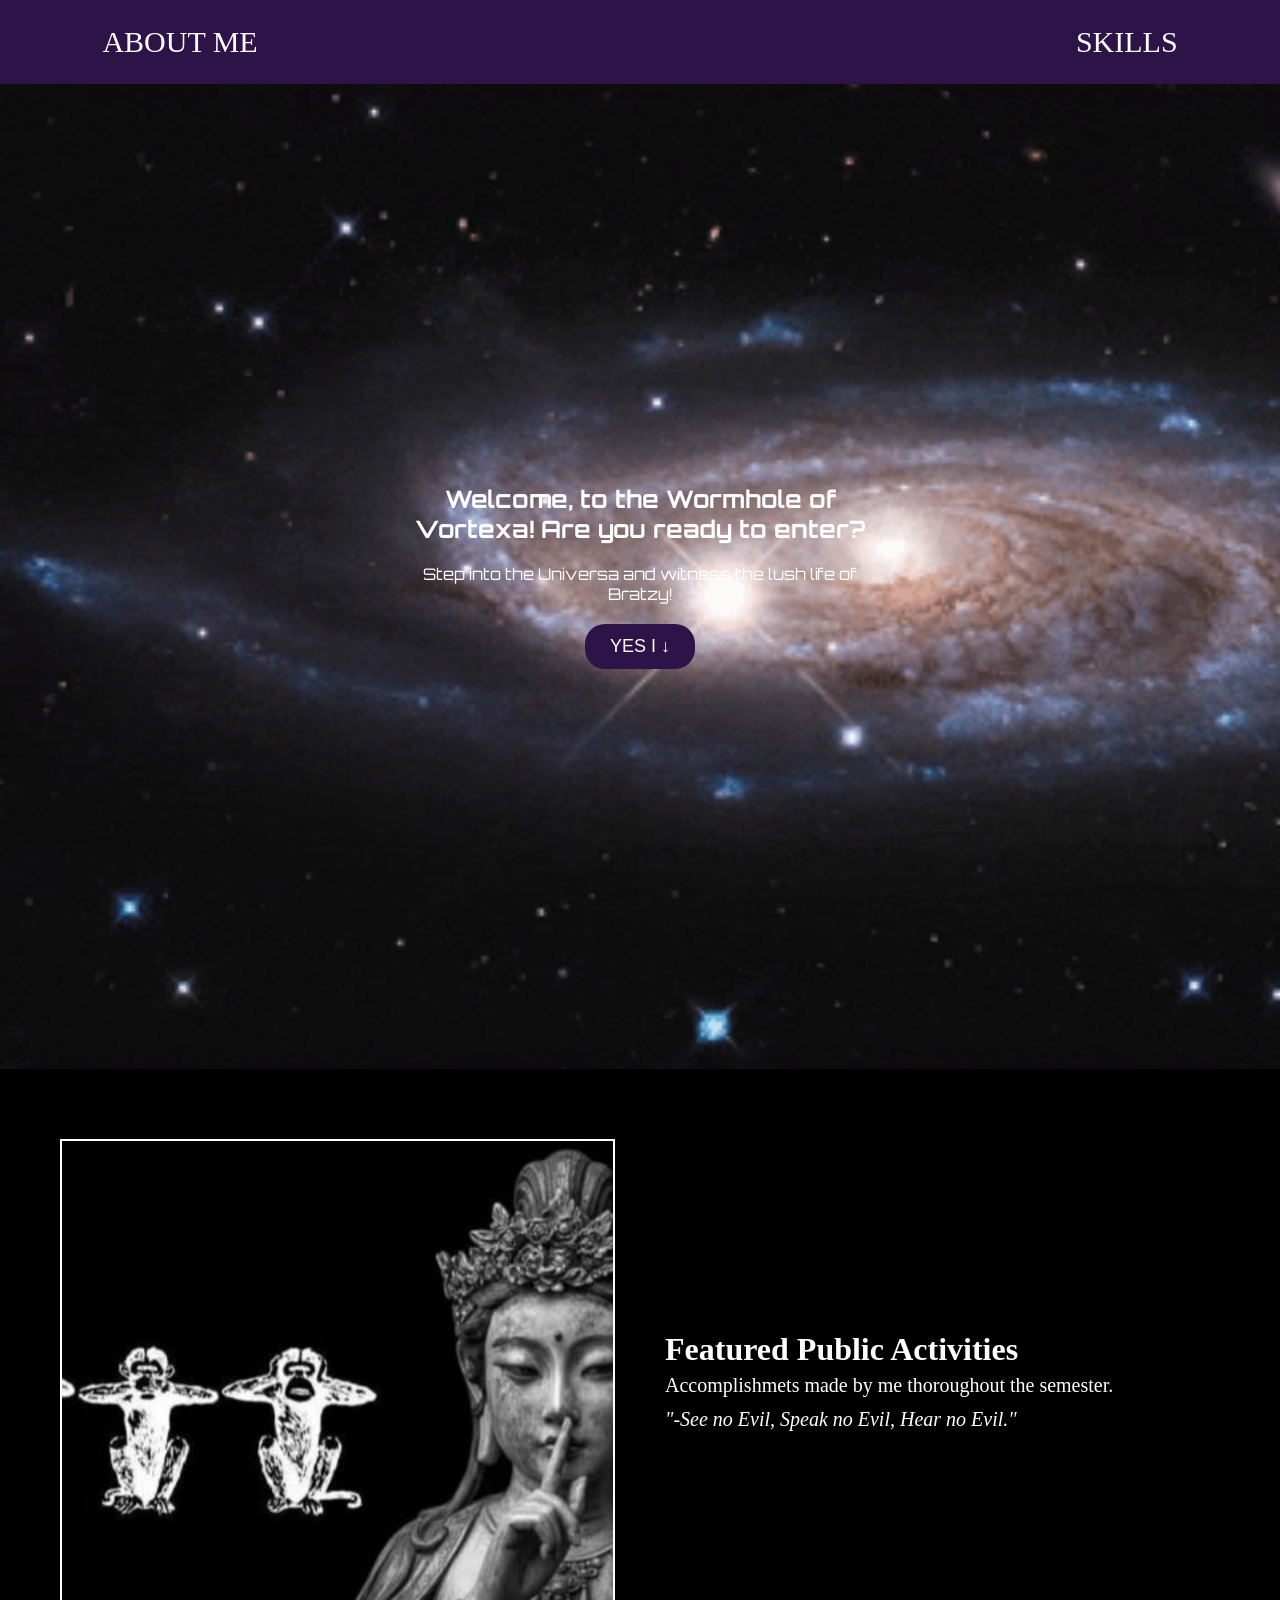
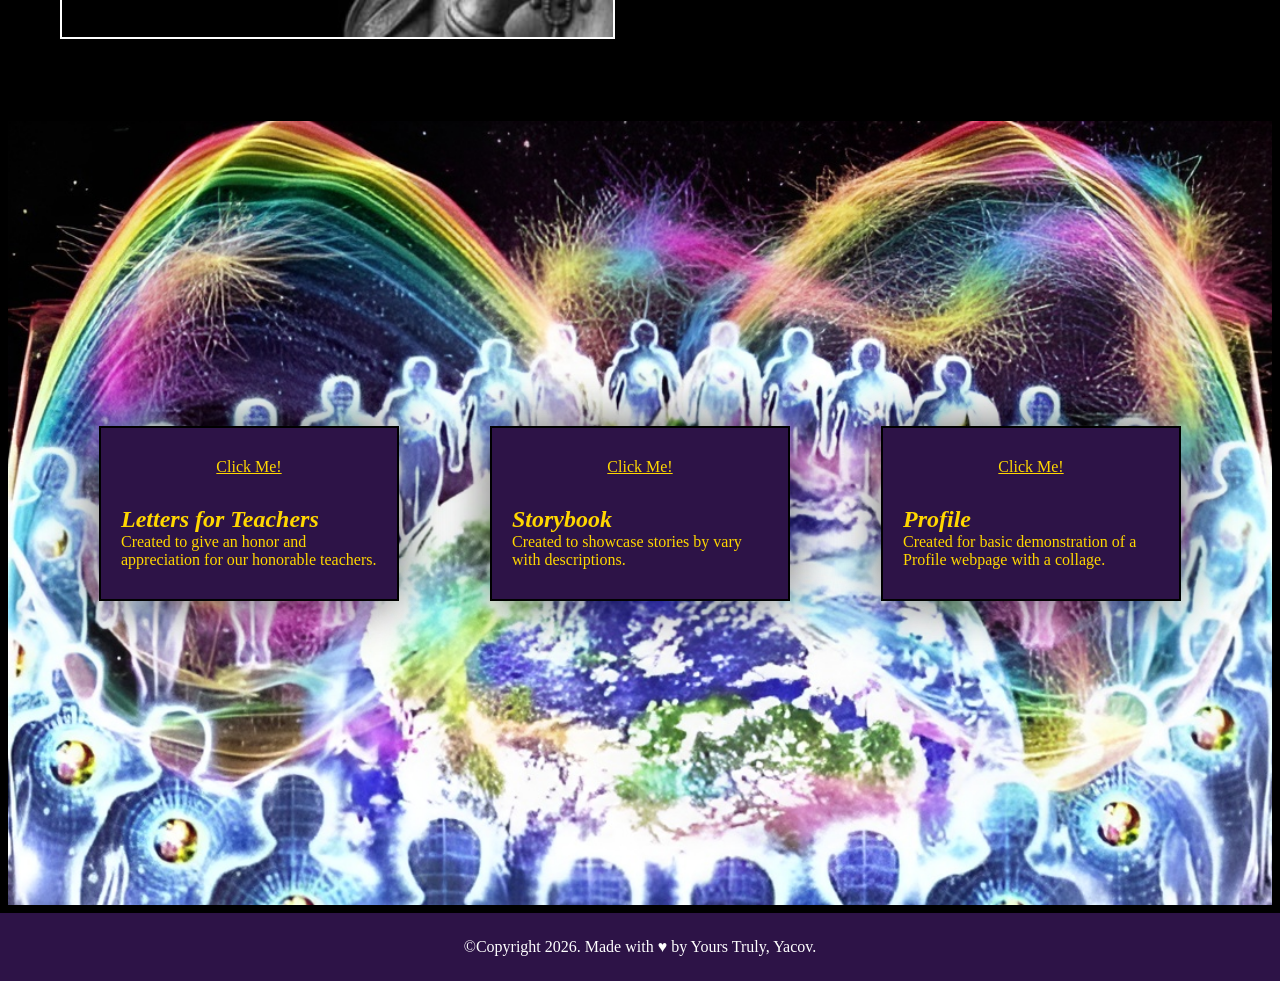
<file: index.html>
<!DOCTYPE html>
<html lang="en">

<head>
    <meta charset="UTF-8">
    <meta name="viewport" content="width=device-width, initial-scale=1.0">

    <link rel="icon" href="images/777363585716283124.jpg">
    <link rel="stylesheet" href="style.css">

      
    <title>THE VORTEXA</title>

</head>

<body>

   <!-- NAVBAR-->
   <nav class="navbar">
      <a href="about.html">ABOUT ME </a>
      <a href="skills.html">SKILLS </a>

   </nav>

   <section class="intro">

      <div class="wc">
         <h1>Welcome, to the Wormhole of Vortexa! Are you ready to enter?</h1>
         <p>Step into the Universa and witness the lush life of Bratzy!</P>
            
          <style>@import url('https://fonts.googleapis.com/css2?family=Orbitron:wght@400..900&display=swap');
          </style>

         <button id="downBtn">YES I ↓</button>

         <script>
            document.getElementById("downBtn").addEventListener("click", () => {
                  window.scrollBy({
                     top: 1130,
                     behavior: "smooth"
                  });
            });
         </script>

         <audio id="bgMusic" loop>
            <source src="sergequadrado-fairy-tale-loop-275534.mp3">
         </audio>

         <script>
            const music = document.getElementById("bgMusic");
            const button = document.getElementById("downBtn");

            button.addEventListener("click", async () => {
               if (music.paused) {
                     try {
                        await music.play();
                        button.textContent = "";
                     } catch (error) {
                        button.textContent = "";
                        console.error(error);
                     }
               } else {
                     music.pause();
                     button.textContent = "";
               }
            });
         </script>


      </div>

   </section>

   <section class="featured">

      <div class="img">
         <img src="buda.jpg" alt="buda">

      </div>

      <div class="featured-content">
         <h1>Featured Public Activities</h1>
         <p>Accomplishmets made by me thoroughout the semester. 
            <br><em>"-See no Evil, Speak no Evil, Hear no Evil."</em>
         </p>
      </div>

   </section>

   <section class="activity">
      <div class="card-container">

            <div class="card">
            
               <a href="https://caluyajacobdasigan-cell.github.io/teachersmonth/">Click Me!</a>
               <h2><em>Letters for Teachers</em></h2>
               <p>Created to give an honor and appreciation for our honorable teachers.</p>

            </div>

            <div class="card">
               <a href="https://caluyajacobdasigan-cell.github.io/storybook-webpage/">Click Me!</a>

               <h2><em>Storybook</em></h2>
               <p>Created to showcase stories by vary with descriptions.</p>

            </div>

            <div class="card">
              <a href="https://caluyajacobdasigan-cell.github.io/multimedia-page/">Click Me!</a>

               <h2><em>Profile</em></h2>
               <p>Created for basic demonstration of a Profile webpage with a collage.</p>

            </div>


         </div>
   </section>

   <footer>
        <p>&copy;Copyright 2026. Made with ♥ by Yours Truly, Yacov.</p>
    </footer>

</body>

</html>
</file>
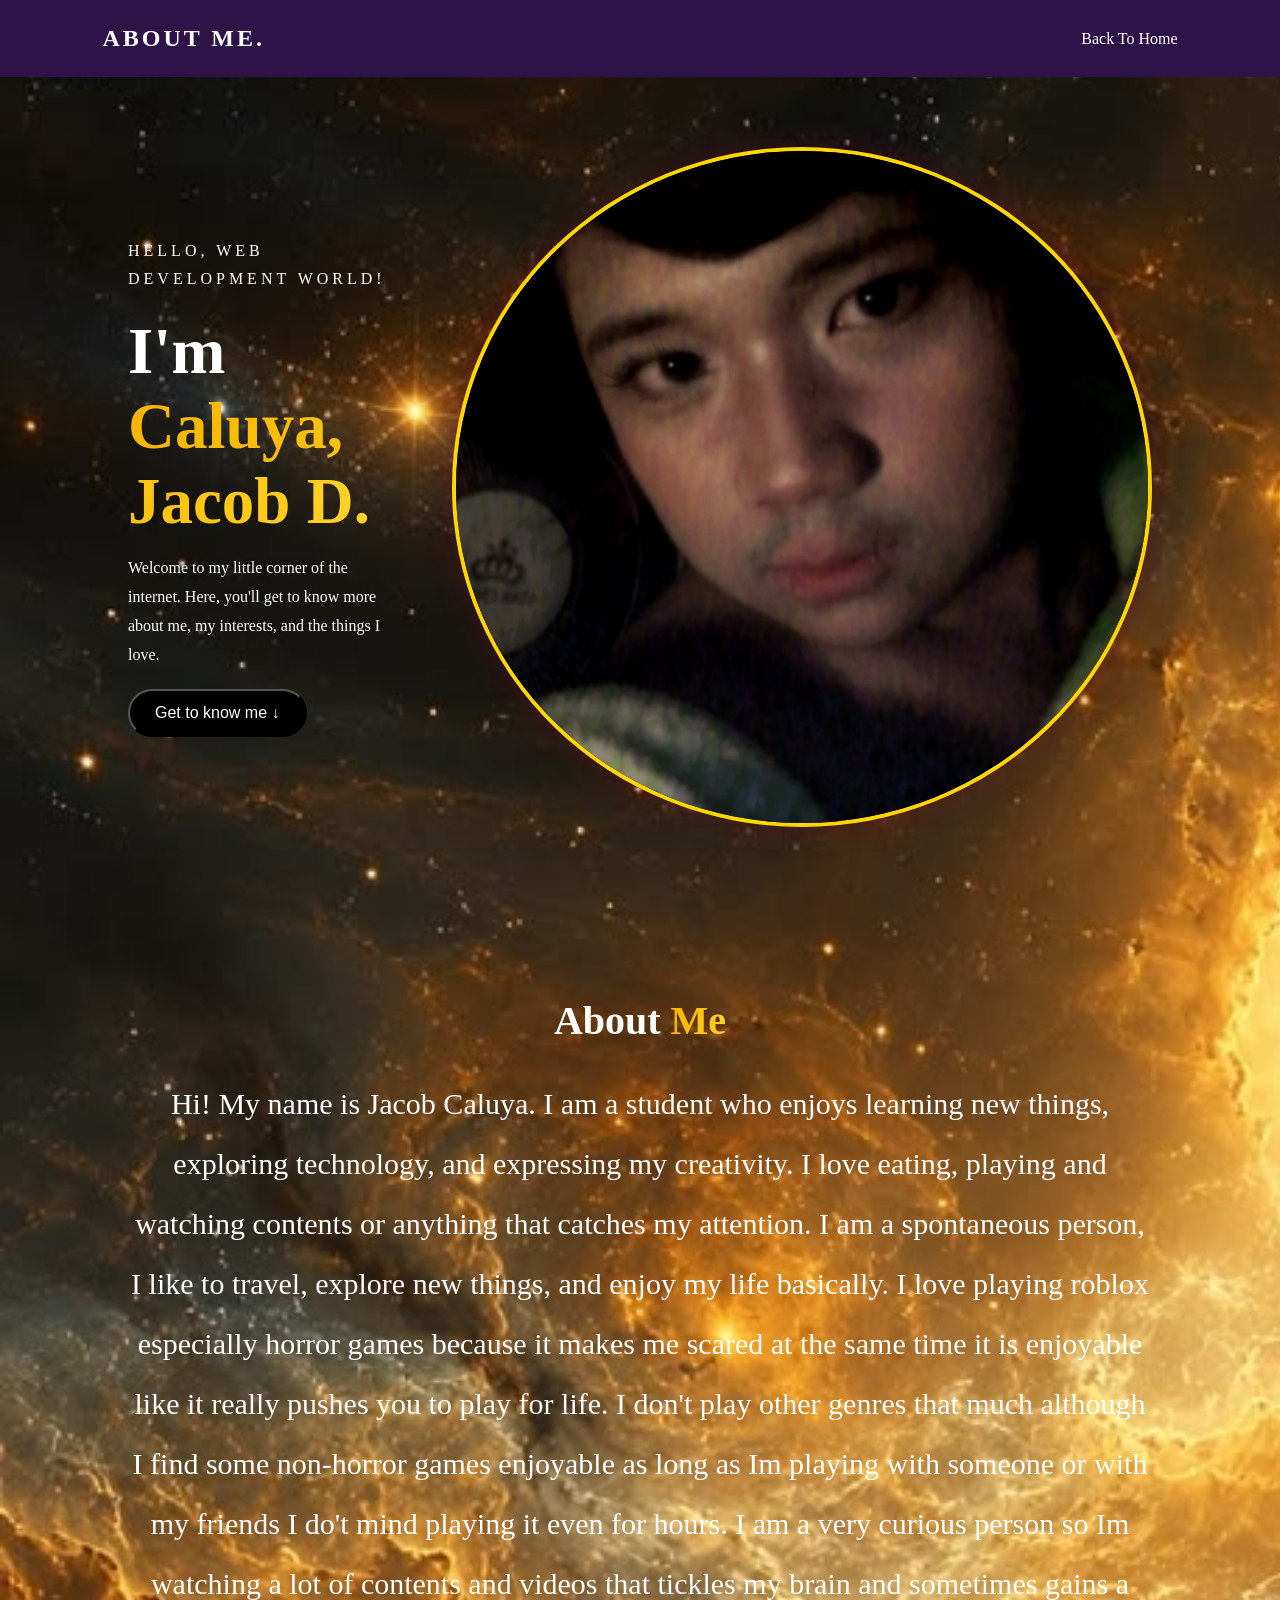
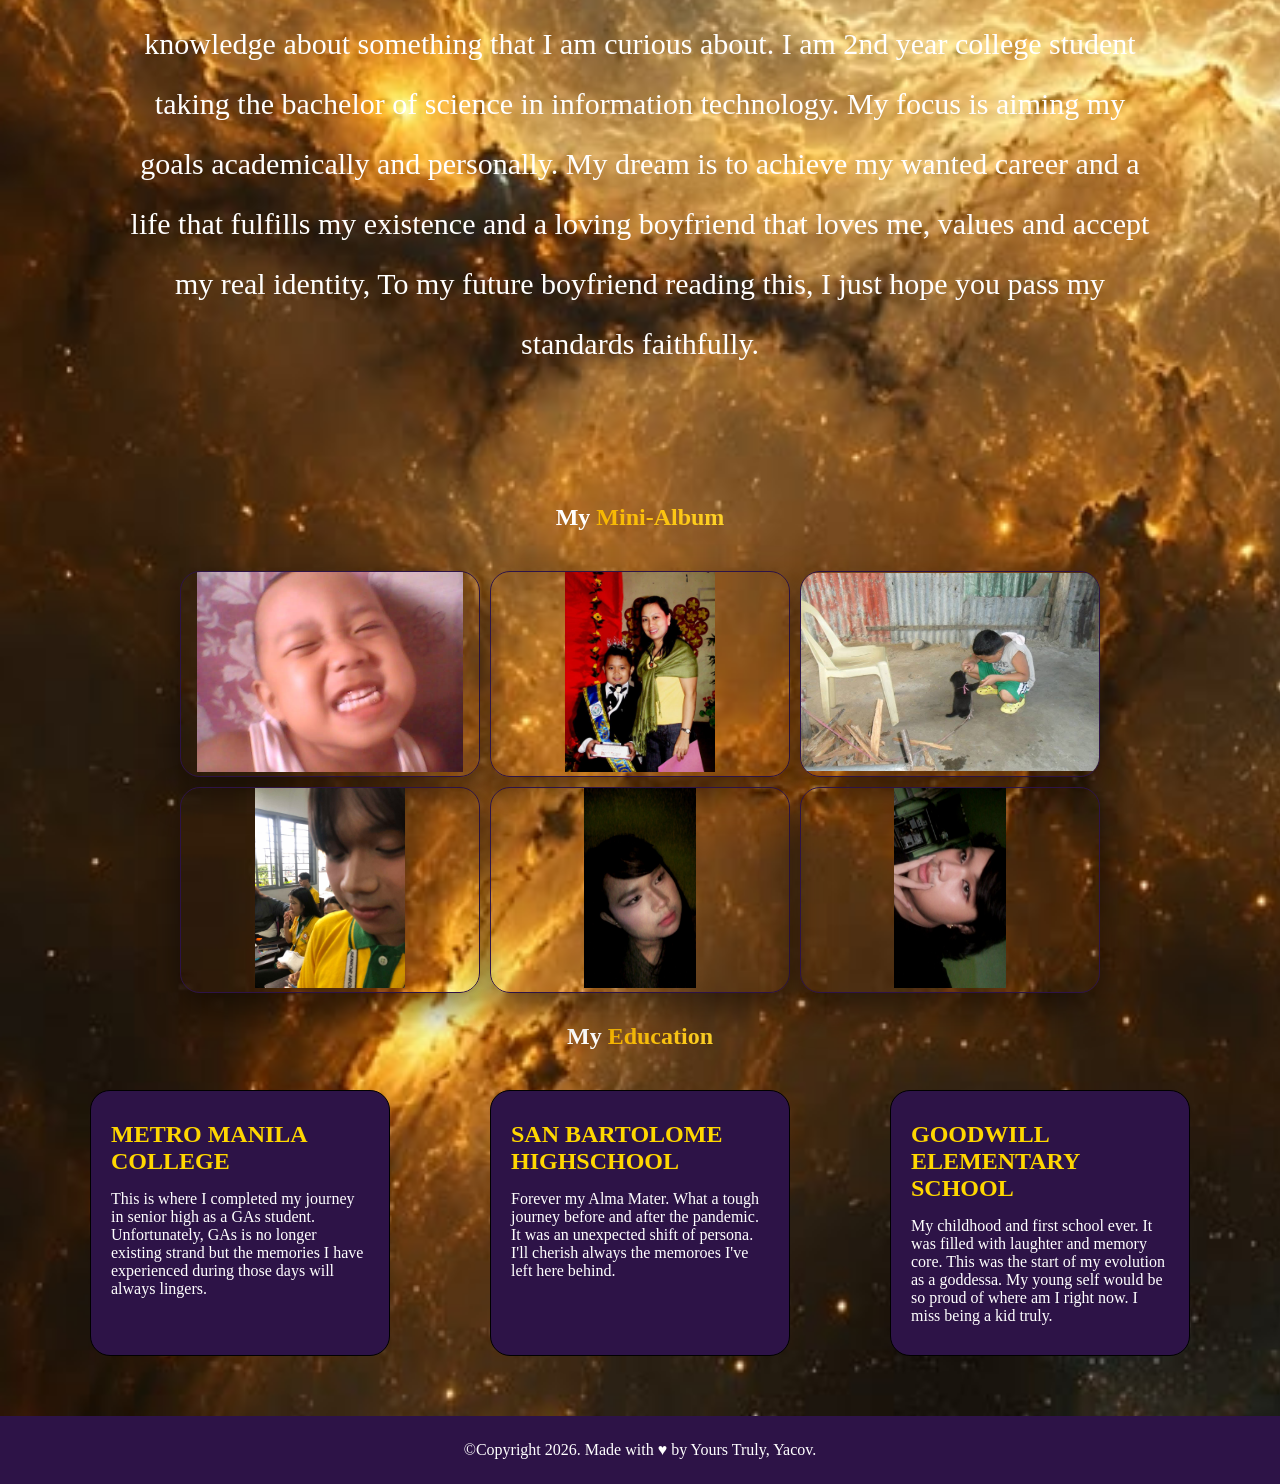
<file: about.html>
<!DOCTYPE html>
<html lang="en">
<head>
    <meta charset="UTF-8">
    <meta name="viewport" content="width=device-width, initial-scale=1.0">

    <title>About Me</title>
    <link rel="stylesheet" href="about.css">
</head>
<body>

    <audio autoplay hidden loop src="beabadoobee - Beaches (Official Video).mp3"></audio>

    <header>
        <h2 class="logo">ABOUT ME.</h2>

        <nav>
            <a href="index.html">Back To Home</a>
        </nav>
    </header>

    <section class="home" id="home">
        <div class="intro">
            <p class="greeting">HELLO, WEB DEVELOPMENT WORLD!</p>

            <h1>I'm <span>Caluya, Jacob D.</span></h1>

            <p>
                Welcome to my little corner of the internet.
                Here, you'll get to know more about me,
                my interests, and the things I love.
            </p>

            <button onclick="document.getElementById('about').scrollIntoView({behavior:'smooth'})">
                Get to know me ↓
            </button>
        </div>

        <div class="profile">
            <img src="prof.jpeg" alt="My profile picture">
        </div>
    </section>

    <section class="about" id="about">
        <h1>About <span>Me</span></h1>

        <p>
            Hi! My name is Jacob Caluya. I am a student who enjoys
            learning new things, exploring technology, and
            expressing my creativity.

           I love eating, playing and watching contents or anything that catches my attention. I am a spontaneous person, I like to travel, explore new things, and enjoy my life basically. I love playing roblox especially horror games because it makes me scared at the same time it is enjoyable like it really pushes you to play for life. I don't play other genres that much although I find some non-horror games enjoyable as long as Im playing with someone or with my friends I do't mind playing it even for hours. I am a very curious person so Im watching a lot of contents and videos that tickles my brain and sometimes gains a knowledge about something that I am curious about. I am 2nd year college student taking the bachelor of science in information technology. My focus is aiming my goals academically and personally. My dream is to achieve my wanted career and a life that fulfills my existence and a loving boyfriend that loves me, values and accept my real identity, To my future boyfriend reading this, I just hope you pass my standards faithfully.
        </p>
    </section>

    <section class="me">
        <h1>My <span>Mini-Album</span></h1>

        <div class="me-container">

            <div class="me-card">

                <img src="1.jpg" alt="cute">

                
            </div>

            <div class="me-card">
                
                <img src="2.jpg">
                
            </div>

            <div class="me-card">

                <Img src="3.jpg">
                
            </div>

             <div class="me-card">

                <img src="4.jpeg">
                
            </div>

             <div class="me-card">

                <img src="5.jpeg">
               
            </div>

             <div class="me-card">

                <img src="6.jpeg">
                
            </div>

        </div>
    </section>

      <section class="educ">
        <h1>My <span>Education</span></h1>

        <div class="educ-container">

            <div class="educ-card">
                <h2>METRO MANILA COLLEGE</h2>
                <p>This is where I completed my journey in senior high as a GAs student. Unfortunately, GAs is no longer existing strand but the memories I have experienced during those days will always lingers.</p>
            </div>

            <div class="educ-card">
                <h2>SAN BARTOLOME HIGHSCHOOL</h2>
                <p>Forever my Alma Mater. What a tough journey before and after the pandemic. It was an unexpected shift of persona. I'll cherish always the memoroes I've left here behind.</p>
            </div>

            <div class="educ-card">
                <h2>GOODWILL ELEMENTARY SCHOOL</h2>
                <p>My childhood and first school ever. It was filled with laughter and memory core. This was the start of my evolution as a goddessa. My young self would be so proud of where am I right now. I miss being a kid truly.</p>
            </div>

        </div>
    </section>

    <footer>
        <p>&copy;Copyright 2026. Made with ♥ by Yours Truly, Yacov.</p>
    </footer>

</body>
</html>
</file>
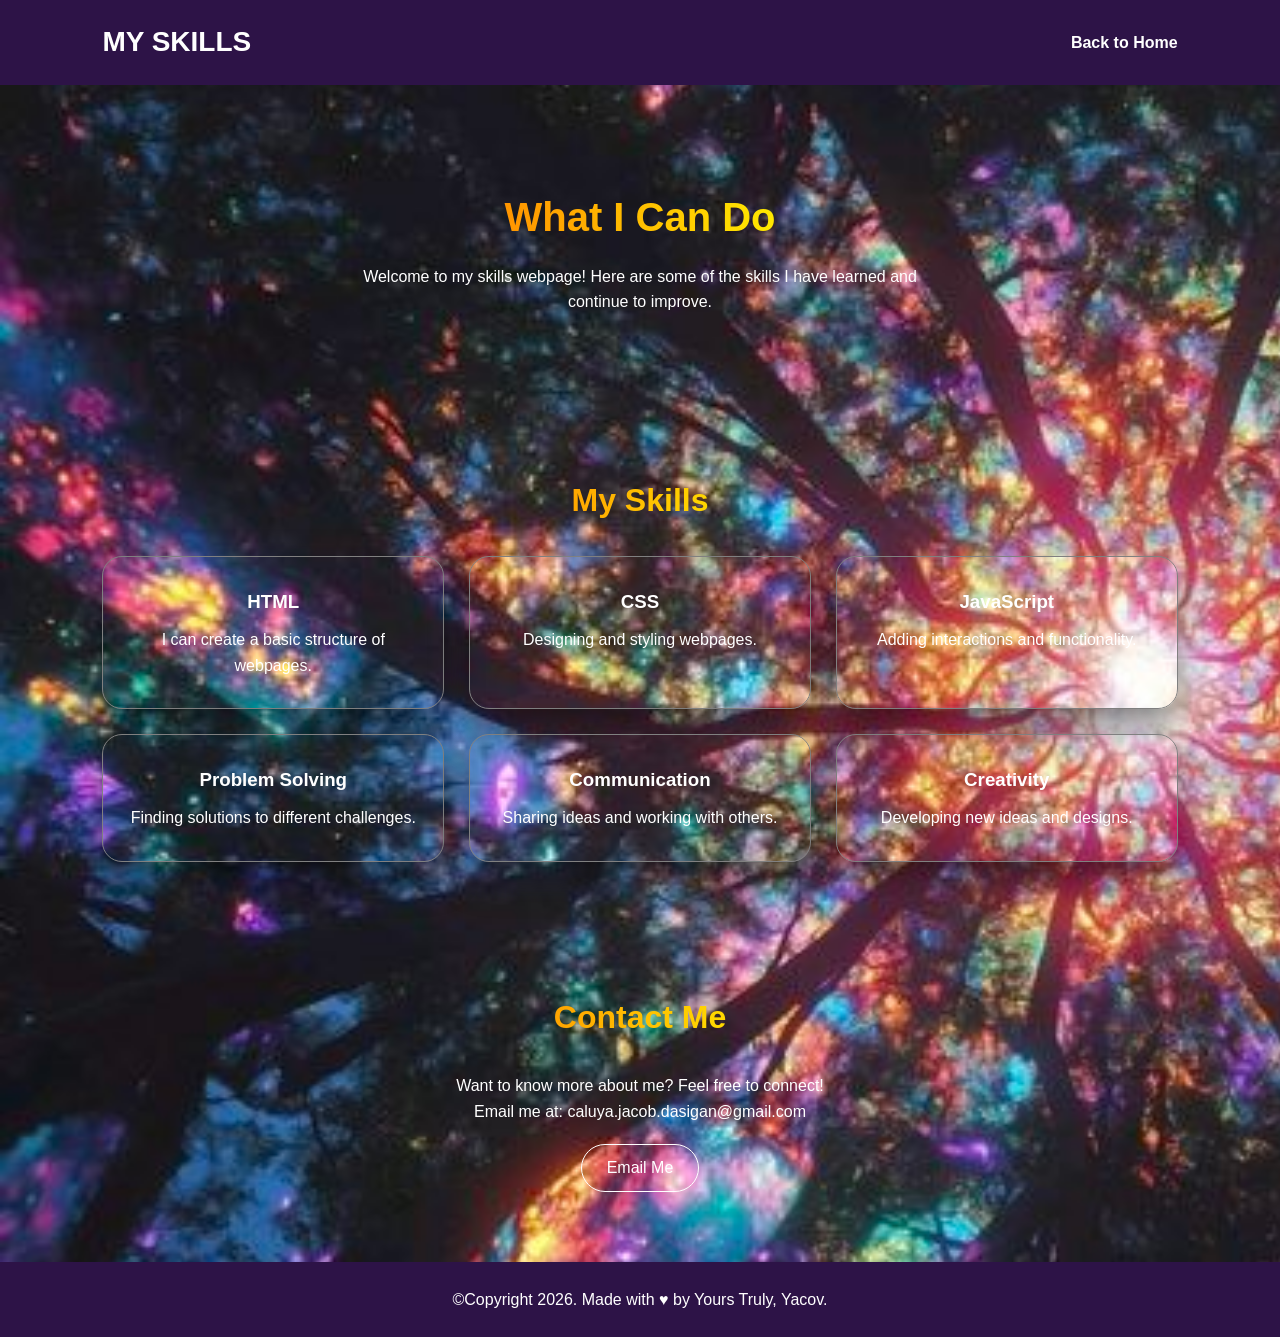
<file: skills.html>
<!DOCTYPE html>
<html lang="en">
<head>
    <meta charset="UTF-8">
    <meta name="viewport" content="width=device-width, initial-scale=1.0">

    <title>My Skills</title>
    <link rel="stylesheet" href="skills.css">
</head>
<body>

    <audio autoplay loop src="PinkPantheress - Girl Like Me (Official Video).mp3"></audio>

    <header>
        <h1>MY SKILLS</h1>

        <nav>
        <a href="index.html">Back to Home</a>
        </nav>
    </header>

    <main>
        <section class="hero">
            <h2>What I Can Do</h2>
            <p>
                Welcome to my skills webpage!
                Here are some of the skills I have learned
                and continue to improve.
            </p>
        </section>

        <section id="skills">
            <h2>My Skills</h2>

            <div class="skills-container">

                <div class="skill-card">
                    <h3>HTML</h3>
                    <p>I can create a basic structure of webpages.</p>
                </div>

                <div class="skill-card">
                    <h3>CSS</h3>
                    <p>Designing and styling webpages.</p>
                </div>

                <div class="skill-card">
                    <h3>JavaScript</h3>
                    <p>Adding interactions and functionality.</p>
                </div>

                <div class="skill-card">
                    <h3>Problem Solving</h3>
                    <p>Finding solutions to different challenges.</p>
                </div>

                <div class="skill-card">
                    <h3>Communication</h3>
                    <p>Sharing ideas and working with others.</p>
                </div>

                <div class="skill-card">
                    <h3>Creativity</h3>
                    <p>Developing new ideas and designs.</p>
                </div>

            </div>
        </section>

        <section id="contact">
            <h2>Contact Me</h2>
            <p>Want to know more about me? Feel free to connect!
                <br> Email me at: caluya.jacob.dasigan@gmail.com
            </p>
            <a href="caluya.jacob.dasigan@gmail.com" class="contact-btn">
                Email Me
            </a>
        </section>
    </main>

   <footer>
        <p>&copy;Copyright 2026. Made with ♥ by Yours Truly, Yacov.</p>
    </footer>

</body>
</html>
</file>
<file: style.css>
* {
    margin:  0;
    padding: 0;
    box-sizing: border-box;
    scroll-behavior: smooth;
}

.navbar a{
    color: white;
    text-decoration: none;
    font-size: 30px;    

    transition: color 0.6s;
}

.navbar a:hover{
    color: rebeccapurple
    
}

.navbar {
   width: 100%;
    padding: 25px 8%;
    display: flex;
    justify-content: space-between;
    align-items: center;
    background: rgb(45, 19, 71);

}

.intro {
    padding:   400px;
    background-image: url(download.gif);
    background-repeat: no-repeat;
    background-size: cover;
}

.wc,
.wc p{ 
    text-align: center;
    color: white;
    font-family: "Orbitron", sans-serif;
}

.wc p{
    margin-top: 20px;
}

button {
    margin-top: 20px;
    padding: 12px 25px;
    border: none;
    border-radius: 20px;
    background: rgb(45, 19, 71);;
    color: white;
    font-size: 18px;
    cursor: pointer;

    transition: color 0.5s;
}

button:hover {
    color:black;
}

.featured{
    background: black;
    padding: 200px;
    
   padding: 70px 60px;
    display: grid;
    grid-template-columns: 1fr 1fr;
    gap: 50px;
    align-items: center;
}

.featured img{
    width: 100%;
    height: 500px;
    object-fit: cover;
    border: 2px solid white;
}

.featured h1{
    font-size: 32px;
    color: white;
}

.featured p{
    line-height: 1.7;
    margin-bottom: 15px;
    font-size: 20px;
    color: white;
}

.card-container{
    min-height: 800px;
    border: 8px solid black;
    display: flex;
    justify-content: space-evenly;
    align-items:center;
}

.activity{
    background-image: url(wow.jpg);
    background-repeat: no-repeat;
    background-size: cover;
}
.card{
    flex: 1 1 200px;
    max-width: 300px;
    padding: 30px 20px;
    background: rgb(45, 19, 71);
    color: gold;

    border: 2px solid black;
    box-shadow: 0 0 50px rgba(0, 0, 0, 0.6);
}

.card:hover {
    transform: scale(1.3);
    transition: 2s;
}

.card::backdrop {
  background-color: rgba(0, 0, 0, 0.5); 
  backdrop-filter: blur(4px);     
}

.card a{
    display: flex;
    justify-content: center;
    align-items: center;

    margin-bottom: 30px;
    
    color: gold;
}

.card a:hover{
    color: rebeccapurple;
}

footer {
    background: rgb(45, 19, 71);
    padding: 25px;
    text-align: center;
    color:white;
}
</file>
<file: about.css>
* {
    margin: 0;
    padding: 0;
    box-sizing: border-box;
    scroll-behavior: smooth;
}

body {
    background-image: url(Golden\ Nebula\ Galaxy\ Luxury\ Aesthetic\ Background.jpg);
    background-repeat: no-repeat;
    background-size: cover;
    color: white;
    font-family: Georgia, serif;
}

header {
    width: 100%;
    padding: 25px 8%;
    display: flex;
    justify-content: space-between;
    align-items: center;
    background: rgb(45, 19, 71);
}

.logo {
    color: white;
    letter-spacing: 3px;
}

nav {
    display: flex;
    gap: 25px;
}

nav a {
    color: white;
    text-decoration: none;
    transition: color 0.3s;
}

nav a:hover {
    color: rgb(45, 19, 71);
}

.home {
    min-height: 90vh;
    padding: 70px 10%;
    display: flex;
    justify-content: space-between;
    align-items: center;
    gap: 50px;
}

.intro {
    max-width: 550px;
}

.greeting {
    color: white;
    letter-spacing: 4px;
    margin-bottom: 15px;
}

.intro h1 {
    font-size: clamp(38px, 6vw, 65px);
    margin-bottom: 15px;
}

.intro h1 span,
.about h1 span,
.me h1 span,
.educ h1 span {
    background: linear-gradient(to right, #F6B500, #FEC815, #FDDD3E, #FCE970);
    background-size: 200% auto;
    background-clip: text;
    -webkit-background-clip: text;
    -webkit-text-fill-color: transparent;
    animation: animate-gradient 2.5s linear infinite;
}

@keyframes animate-gradient {
    to {
        background-position: 200% center;
    }
}


.intro p {
    line-height: 1.8;
    margin-bottom: 20px;
}

button {
    background: black;
    color: white;
    border-radius: 25px;
    padding: 13px 25px;
    font-size: 16px;
    cursor: pointer;
    transition: 0.3s;
}

button:hover {
    background: gold;
    transform: translateY(-3px);
}

.profile {
    width: 700px;
    height: 680px;
    flex-shrink: 0;
    border: 4px solid gold;
    border-radius: 50%;
    overflow: hidden;
    box-shadow: 0 0 30px #80002055;
}

.profile img {
    width: 100%;
    height: 100%;
    object-fit: cover;
}

.about,
.hobbies {
    padding: 100px 10%;
    text-align: center;
   
}

.about h1{
    font-size: 40px;
    margin-bottom: 30px;
}

.about p {
    margin: auto;
    line-height: 2;
    font-size: 30px;
}

.me h1,
.educ h1 {
    text-align: center;
    margin-top: 30px;
    margin-bottom: 30px;
}

.me-container{
  display: grid;
    grid-template-columns: repeat(3, 300px);
    justify-content: center;
    align-content: center;
    align-items: center;
    gap: 10px;
    margin-top: 40px;
}

.me-card {
    
    border-radius: 10px;
    overflow: hidden;

    background:  var(--glass);
    border-radius: 20px;
    backdrop-filter: blur (15px);
    border:  1px solid rgb(45, 19, 71);
    box-shadow: 0 15px 35px rgba(0, 0, 0, 0.5);
    transform-style: preserve-3d;
    animation: float 6s ease-in-out infinite;

    transition: transform 0.5s ease;
    cursor: pointer;

    z-index: 1;
}

.me-card:hover {
    transform: scale(3);
    z-index: 5;

    justify-content: center;
    align-items: center;
    align-content: center;
}


.me-card img {
    width: 100%;
    height: 200px;
    object-fit:contain;
    justify-content: left;
    transition: 0.3s ease;
}

.educ-container {
    display: flex;
    justify-content: center;
    flex-wrap: wrap;
    gap: 100px;
    margin-top: 40px;
}

.educ-card {
    flex: 1 1 200px;
    max-width: 300px;
    padding: 30px 20px;
    background: rgb(45, 19, 71);
    border: 1px solid black;
    border-radius: 20px;
    transition: transform 0.3s;

    margin-bottom: 60px;
}

.educ-card:hover {
    transform: scale(1.3);
    transition: 2s;
}

.educ-card h2 {
    margin-bottom: 15px;
    color: gold;
}

footer {
    background: rgb(45, 19, 71);
    padding: 25px;
    text-align: center;
    color:white;
}
</file>
<file: skills.css>
/* GENERAL SETTINGS */
* {
    margin: 0;
    padding: 0;
    box-sizing: border-box;
    scroll-behavior: smooth;
}

body {
    font-family: Arial, sans-serif;
    line-height: 1.6;
    background: black;
    color: white;

    background-image: url(ew.jpg);
    background-repeat: no-repeat;
    background-size: cover;
}


header {
    padding: 20px 8%;
    display: flex;
    justify-content: space-between;
    align-items: center;
    background: rgb(45, 19, 71);
}

header h1 {
    font-size: 28px;
}

nav {
    display: flex;
    gap: 25px;
}

nav a {
    text-decoration: none;
    font-weight: bold;
    transition: 0.3s;
    color: white;
}

nav a:hover {
    color: rgb(45, 19, 71);

    transition: 0.5s;
}


.hero {
    text-align: center;
    padding: 100px 20px;
}

.hero h2 {
    font-size: 40px;
    margin-bottom: 15px;

     background: linear-gradient(to right, #FF0000, #FF7F00, #FFFF00, #00FF00, #0000FF, #4B0082, #9400D3);
    background-size: 200% auto;
    background-clip: text;
    -webkit-background-clip: text;
    -webkit-text-fill-color: transparent;
    animation: animate-gradient 2.5s linear infinite;
}

@keyframes animate-gradient {
    to {
        background-position: 200% center;
    }
}


.hero p {
    max-width: 600px;
    margin: auto;
}


#skills {
    padding: 60px 8%;
    text-align: center;
}

#skills h2,
#contact h2 {
    font-size: 32px;
    margin-bottom: 30px;

    background: linear-gradient(to right, #FF0000, #FF7F00, #FFFF00, #00FF00, #0000FF, #4B0082, #9400D3);
    background-size: 200% auto;
    background-clip: text;
    -webkit-background-clip: text;
    -webkit-text-fill-color: transparent;
    animation: animate-gradient 2.5s linear infinite;
}

@keyframes animate-gradient {
    to {
        background-position: 200% center;
    }
}


.skills-container {
    display: grid;
    grid-template-columns: repeat(3, 1fr);
    gap: 25px;
}

.skill-card {
     background:  var(--glass);
    border-radius: 20px;
    backdrop-filter: blur (15px);
    border:  1px solid grey;
    box-shadow: 0 15px 35px rgba(0, 0, 0, 0.5);
    transform-style: preserve-3d;
    animation: float 6s ease-in-out infinite;

    padding: 30px 20px;
   
    transition: 0.3s ease;
    
}

.skill-card h3 {
    margin-bottom: 10px;
}

.skill-card:hover {
    transform: translateY(-20px);
}


#contact {
    text-align: center;
    padding: 70px 20px;
}

#contact p {
    margin-bottom: 20px;
}

.contact-btn {
    display: inline-block;
    padding: 10px 25px;
    border: 1px solid;
    border-radius: 25px;
    text-decoration: none;
    transition: 0.3s;

    color: white;
}

.contact-btn:hover {
    transform: scale(1.05);

    background: linear-gradient(to right, #FF0000, #FF7F00, #FFFF00, #00FF00, #0000FF, #4B0082, #9400D3);
    background-size: 200% auto;
    background-clip: text;
    -webkit-background-clip: text;
    -webkit-text-fill-color: transparent;
    animation: animate-gradient 2.5s linear infinite;

@keyframes animate-gradient {
    to {
        background-position: 200% center;
    }
}

}



footer {
    background: rgb(45, 19, 71);
    padding: 25px;
    text-align: center;
    color:white;
}
</file>
